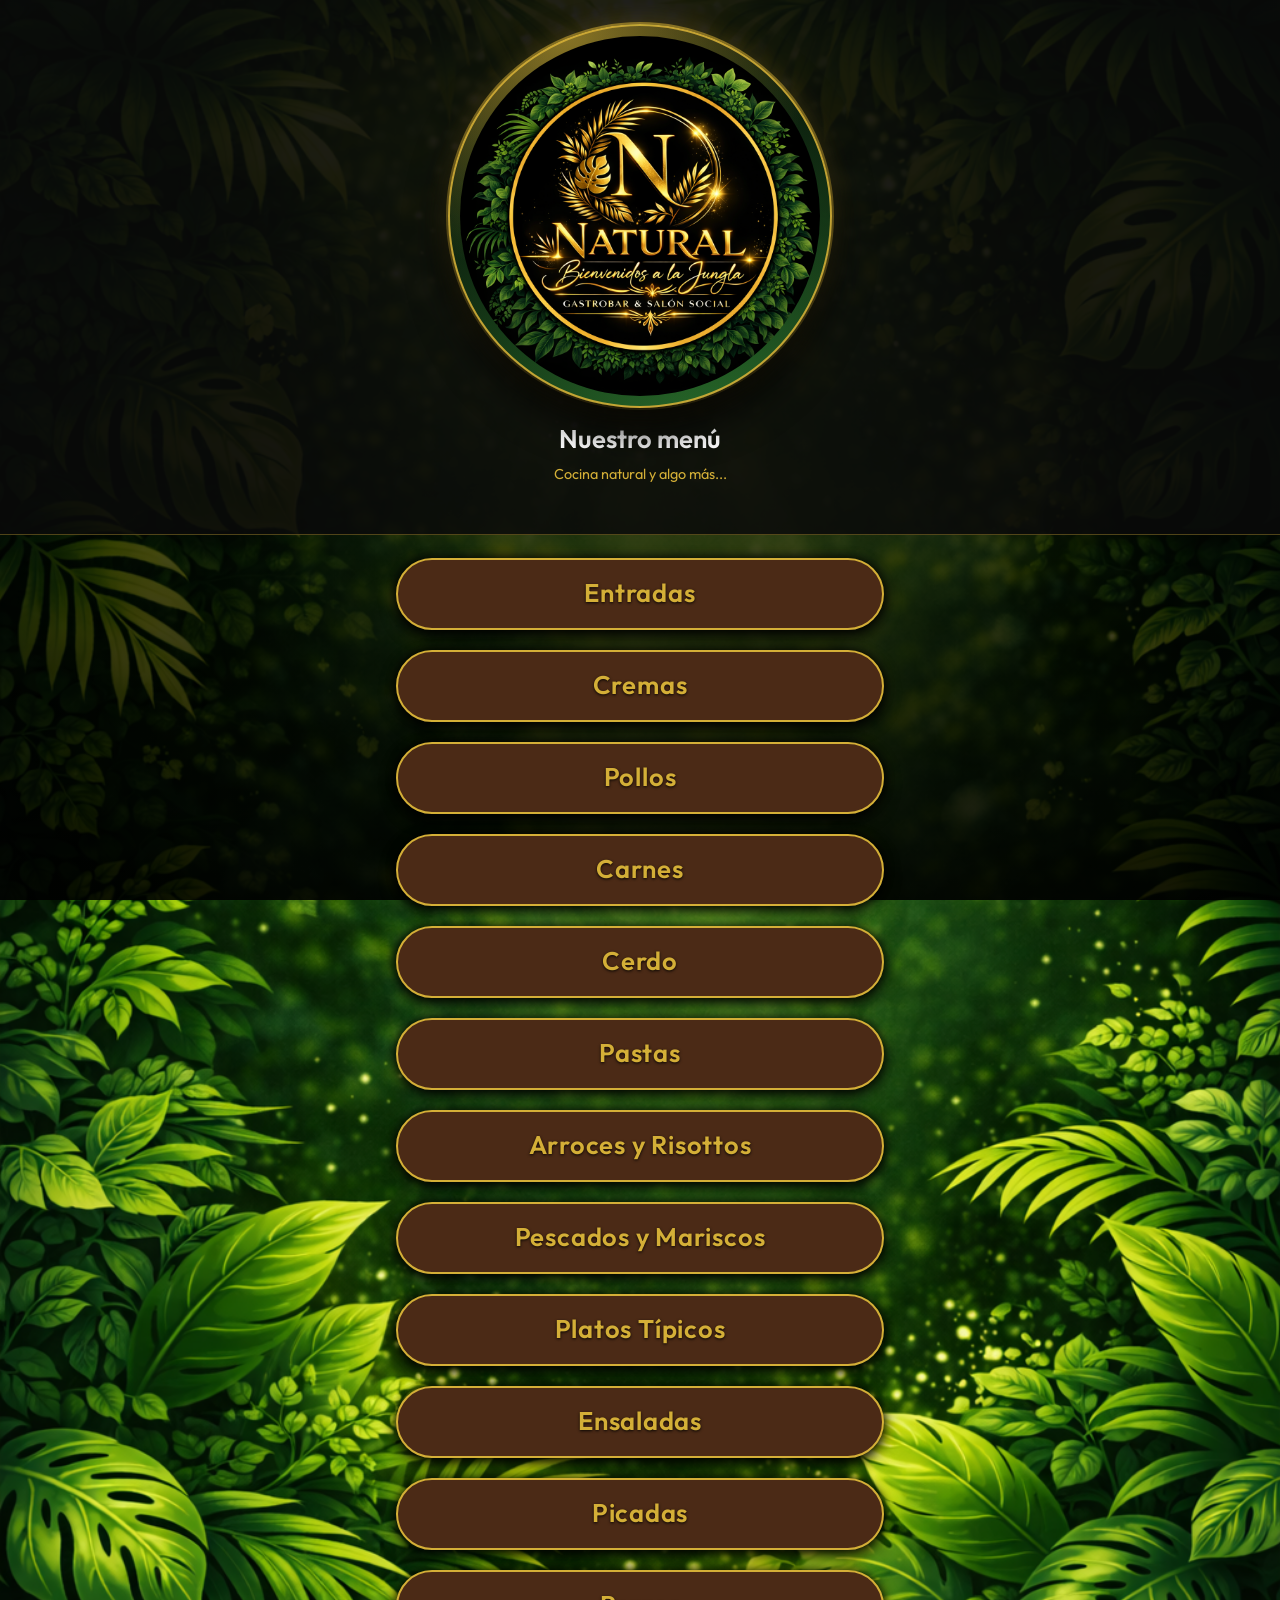
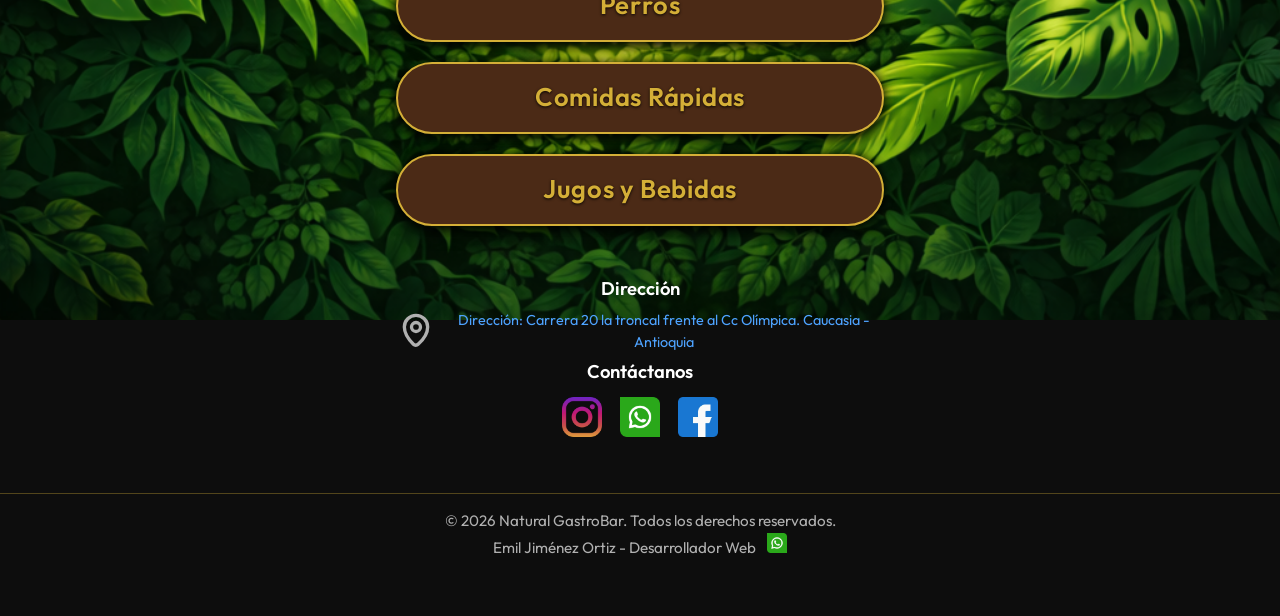
<file: index.html>
<!DOCTYPE html>
<html lang="es">
<head>
  <meta charset="UTF-8">
  <meta name="viewport" content="width=device-width, initial-scale=1.0">
  <title>Natural Menu — Menú Digital</title>
  <link rel="manifest" href="manifest.json">
  <meta name="theme-color" content="#0a0a0a">
  <meta name="apple-mobile-web-app-capable" content="yes">
  <meta name="apple-mobile-web-app-title" content="Natural GastroBar">
  <meta name="apple-mobile-web-app-status-bar-style" content="black-translucent">
  <link rel="apple-touch-icon" href="image/logo/LogoNaturalGastroBar.png">
  <link rel="stylesheet" href="styles.css">
  <link rel="preconnect" href="https://fonts.googleapis.com">
  <link rel="preconnect" href="https://fonts.gstatic.com" crossorigin>
  <link href="https://fonts.googleapis.com/css2?family=Outfit:wght@300;400;500;600;700&display=swap" rel="stylesheet">
</head>
<body>
  <!-- Botón Instalar App (Android) -->
  <button id="installBtn" class="install-btn" type="button" style="display: none;" aria-label="Instalar aplicación">
    <span class="install-btn-icon" aria-hidden="true">
      <svg viewBox="0 0 24 24" fill="none" stroke="currentColor" stroke-width="2" width="18" height="18"><path d="M21 15v4a2 2 0 0 1-2 2H5a2 2 0 0 1-2-2v-4"/><polyline points="7 10 12 15 17 10"/><line x1="12" y1="15" x2="12" y2="3"/></svg>
    </span>
    Instalar App
  </button>

  <!-- Instrucciones manuales Android (cuando no hay diálogo nativo) -->
  <div id="android-install-hint" class="android-install-hint" style="display: none;" role="dialog" aria-label="Cómo instalar la app">
    <div class="android-install-hint-inner">
      <p><strong>Para instalar Natural GastroBar:</strong></p>
      <p>Abre el <strong>menú de Chrome</strong> (⋮ los tres puntos arriba a la derecha) y elige <strong>«Instalar aplicación»</strong> o <strong>«Añadir a la pantalla de inicio»</strong>.</p>
      <button type="button" class="android-install-hint-close" id="android-install-hint-close" aria-label="Cerrar">Cerrar</button>
    </div>
  </div>

  <!-- Banner instalación iPhone -->
  <div id="ios-install-banner" class="ios-install-banner" style="display: none;" role="dialog" aria-label="Instrucciones para instalar en iPhone">
    <div class="ios-install-content">
      <span class="ios-install-icon" aria-hidden="true">
        <svg viewBox="0 0 24 24" fill="none" stroke="currentColor" stroke-width="2" width="28" height="28"><rect x="5" y="2" width="14" height="20" rx="2" ry="2"/><line x1="12" y1="18" x2="12.01" y2="18"/></svg>
      </span>
      <span>Para instalar <strong>Natural GastroBar</strong> en iPhone:</span>
    </div>
    <div class="ios-install-steps">
      <div class="ios-install-step">
        <span class="ios-install-step-num">1</span>
        <span>Toca <strong>Compartir</strong> <svg class="step-share-icon" viewBox="0 0 24 24" fill="none" stroke="currentColor" stroke-width="2" width="16" height="16"><circle cx="18" cy="5" r="3"/><circle cx="6" cy="12" r="3"/><circle cx="18" cy="19" r="3"/><line x1="8.59" y1="13.51" x2="15.42" y2="17.49"/><line x1="15.41" y1="6.51" x2="8.59" y2="10.49"/></svg></span>
      </div>
      <div class="ios-install-step">
        <span class="ios-install-step-num">2</span>
        <span>Selecciona <strong>«Agregar a inicio»</strong></span>
      </div>
      <div class="ios-install-step">
        <span class="ios-install-step-num">3</span>
        <span>Toca <strong>«Agregar»</strong>. Y así de fácil te llevas nuestro menú.</span>
      </div>
    </div>
    <button type="button" class="ios-install-close" id="ios-install-close" aria-label="Cerrar">×</button>
  </div>

  <header class="main-header">
    <div class="logo-container">
      <h1 class="logo">
        <div class="logo-frame">
          <img src="image/logo/LogoNaturalGastroBar.png" alt="Natural GastroBar" class="logo-img">
        </div>
      </h1>
    </div>
    <h2 class="menu-title">Nuestro menú</h2>
    <p class="menu-tagline">Cocina natural y algo más...</p>
  </header>

  <main class="page-main">
    <!-- Menu Categories: cada categoría abre en página aparte -->
    <section class="menu-categories">
      <a href="categoria.html?cat=entradas" class="category-card">
        <span class="category-label">Entradas</span>
      </a>
      <a href="categoria.html?cat=cremas" class="category-card">
        <span class="category-label">Cremas</span>
      </a>
      <a href="categoria.html?cat=pollos" class="category-card">
        <span class="category-label">Pollos</span>
      </a>
      <a href="categoria.html?cat=carnes" class="category-card">
        <span class="category-label">Carnes</span>
      </a>
      <a href="categoria.html?cat=cerdo" class="category-card">
        <span class="category-label">Cerdo</span>
      </a>
      <a href="categoria.html?cat=pastas" class="category-card">
        <span class="category-label">Pastas</span>
      </a>
      <a href="categoria.html?cat=arroces" class="category-card">
        <span class="category-label">Arroces y Risottos</span>
      </a>
      <a href="categoria.html?cat=pescados" class="category-card">
        <span class="category-label">Pescados y Mariscos</span>
      </a>
      <a href="categoria.html?cat=tipicos" class="category-card">
        <span class="category-label">Platos Típicos</span>
      </a>
      <a href="categoria.html?cat=ensaladas" class="category-card">
        <span class="category-label">Ensaladas</span>
      </a>
      <a href="categoria.html?cat=picadas" class="category-card">
        <span class="category-label">Picadas</span>
      </a>
      <a href="categoria.html?cat=perros" class="category-card">
        <span class="category-label">Perros</span>
      </a>
      <a href="categoria.html?cat=rapidas" class="category-card">
        <span class="category-label">Comidas Rápidas</span>
      </a>
      <a href="categoria.html?cat=jugos" class="category-card">
        <span class="category-label">Jugos y Bebidas</span>
      </a>
    </section>

    <section class="contact-section">
      <h3 class="contact-title">Dirección</h3>
      <a href="https://maps.app.goo.gl/ojxhmL6VPi9TVXUM7" target="_blank" rel="noopener noreferrer" class="contact-link contact-address" aria-label="Ver ubicación en Google Maps">
        <span class="contact-icon" aria-hidden="true">
          <svg viewBox="0 0 24 24" fill="none" stroke="currentColor" stroke-width="2">
            <path d="M12 2C8.13 2 5 5.13 5 9c0 4.28 3.4 8.31 5.44 10.37a1.99 1.99 0 0 0 2.82 0C15.6 17.31 19 13.28 19 9c0-3.87-3.13-7-7-7z" />
            <circle cx="12" cy="9" r="2.7" />
          </svg>
        </span>
        <span class="contact-address-text">
          Dirección: Carrera 20 la troncal frente al Cc Olímpica. Caucasia - Antioquia
        </span>
      </a>
      <h3 class="contact-title">Contáctanos</h3>
      <div class="contact-links">
        
        <a href="https://www.instagram.com/natural_caucasia/" target="_blank" rel="noopener noreferrer" class="contact-link" aria-label="Instagram">
          <span class="contact-icon">
            <img src="image/Redes/instagram.png" alt="Instagram">
          </span>
        </a>
        <a href="https://wa.me/573136904027" target="_blank" rel="noopener noreferrer" class="contact-link" aria-label="WhatsApp">
          <span class="contact-icon">
            <img src="image/Redes/whatsaap.png" alt="WhatsApp">
          </span>
        </a>
        <span class="contact-link contact-link--disabled" aria-label="Facebook (próximamente)">
        <span class="contact-icon">
          <img src="image/Redes/facebook.png" alt="Facebook (sin enlace por ahora)">
        </span>
        </span>
      </div>
    </section>
  </main>

  <footer class="main-footer">
    <p>© 2026 Natural GastroBar. Todos los derechos reservados.</p>
    <p>
      Emil Jiménez Ortiz - Desarrollador Web
      <a href="https://wa.me/573192364724" target="_blank" rel="noopener noreferrer" class="footer-whatsapp" aria-label="Contactar por WhatsApp">
        <img src="image/Redes/whatsaap.png" alt="WhatsApp">
      </a>
    </p>
  </footer>

  <script src="menu.js"></script>
  <script>
    (function () {
      // Registrar Service Worker
      if ('serviceWorker' in navigator) {
        window.addEventListener('load', function () {
          navigator.serviceWorker.register('sw.js').catch(function () {});
        });
      }

      var installBtn = document.getElementById('installBtn');
      var iosBanner = document.getElementById('ios-install-banner');
      var iosClose = document.getElementById('ios-install-close');

      // Detectar si la app ya está instalada / en modo standalone (Android o iOS)
      function esStandalone() {
        var mql = window.matchMedia && window.matchMedia('(display-mode: standalone)');
        var byDisplayMode = mql && mql.matches;
        var byNavigator = window.navigator && window.navigator.standalone === true;
        return !!(byDisplayMode || byNavigator);
      }

      // Detectar si es iOS (Safari en iPhone/iPad)
      function esIOS() {
        return /iPad|iPhone|iPod/.test(navigator.userAgent) || (navigator.platform === 'MacIntel' && navigator.maxTouchPoints > 1);
      }

      // Mostrar u ocultar banner iOS (solo en móvil, no instalado como PWA)
      function revisarBannerIOS() {
        if (!esIOS()) return;
        if (esStandalone()) return;
        if (sessionStorage.getItem('iosInstallBannerCerrado')) return;
        iosBanner.style.display = 'block';
      }

      if (iosClose) {
        iosClose.addEventListener('click', function () {
          iosBanner.style.display = 'none';
          try { sessionStorage.setItem('iosInstallBannerCerrado', '1'); } catch (e) {}
        });
      }

      // Android: botón "Instalar App" (si hay beforeinstallprompt o siempre en Android como fallback)
      var deferredPrompt;
      function esAndroid() {
        return /Android/i.test(navigator.userAgent);
      }

      window.addEventListener('beforeinstallprompt', function (e) {
        e.preventDefault();
        deferredPrompt = e;
        if (installBtn && !esStandalone()) installBtn.style.display = 'flex';
      });

      window.addEventListener('appinstalled', function () {
        deferredPrompt = null;
        if (installBtn) installBtn.style.display = 'none';
        if (androidHint) androidHint.style.display = 'none';
      });

      // En Android mostrar el botón siempre después de un momento (por si Chrome no dispara beforeinstallprompt)
      if (esAndroid() && installBtn && !esStandalone()) {
        setTimeout(function () {
          installBtn.style.display = 'flex';
        }, 2000);
      }

      var androidHint = document.getElementById('android-install-hint');
      var androidHintClose = document.getElementById('android-install-hint-close');
      if (androidHintClose) {
        androidHintClose.addEventListener('click', function () {
          if (androidHint) androidHint.style.display = 'none';
        });
      }
      if (androidHint) {
        androidHint.addEventListener('click', function (e) {
          if (e.target === androidHint) androidHint.style.display = 'none';
        });
      }

      if (installBtn) {
        installBtn.addEventListener('click', function () {
          if (deferredPrompt) {
            deferredPrompt.prompt();
            deferredPrompt.userChoice.then(function (result) {
              if (result.outcome === 'accepted') installBtn.style.display = 'none';
              deferredPrompt = null;
            });
          } else if (esAndroid() && androidHint && !esStandalone()) {
            androidHint.style.display = 'flex';
          }
        });
      }

      // En móvil iOS mostrar banner después de un momento
      if (esIOS() && iosBanner) {
        setTimeout(revisarBannerIOS, 1500);
      }
    })();
  </script>
</body>
</html>
</file>
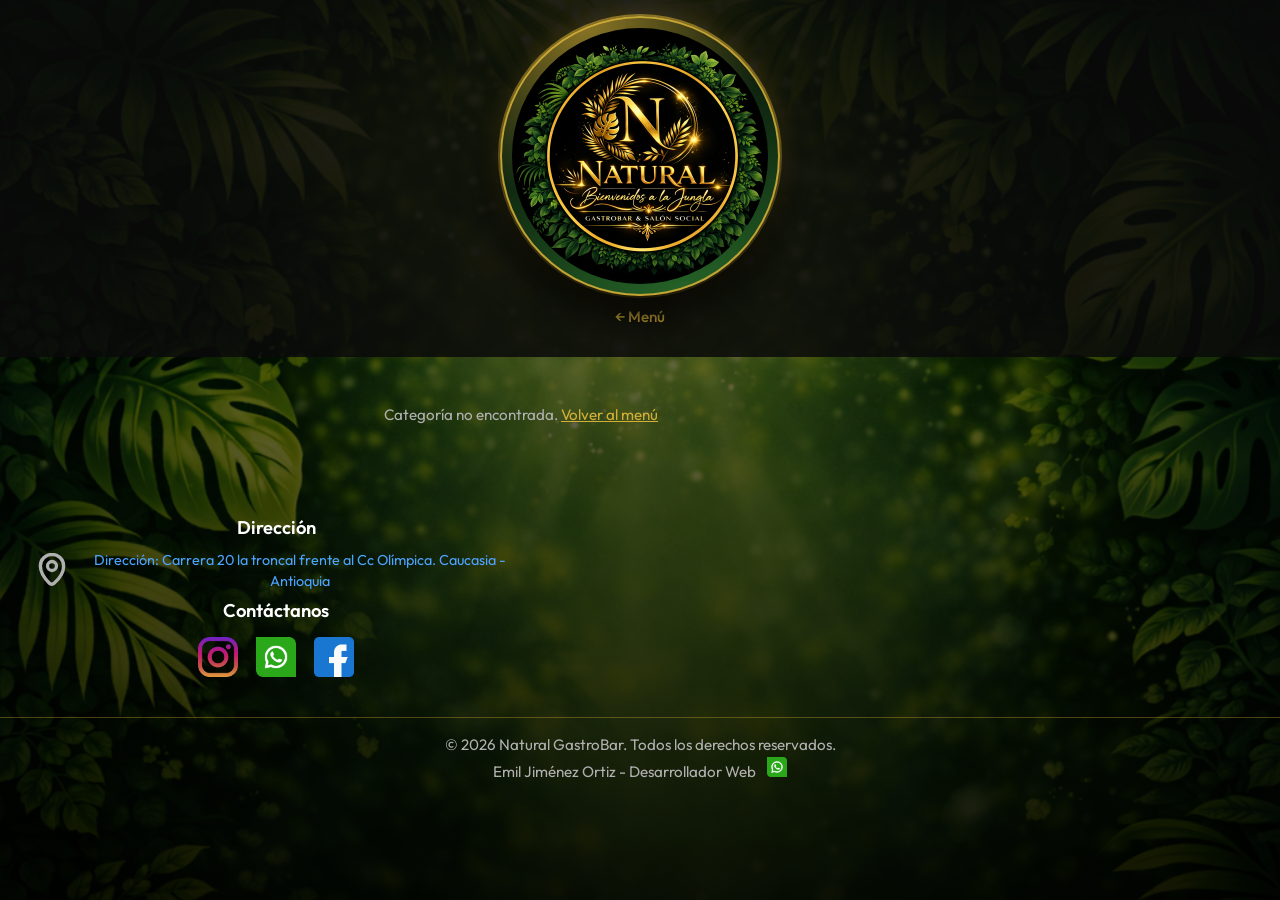
<file: categoria.html>
<!DOCTYPE html>
<html lang="es">
<head>
  <meta charset="UTF-8">
  <meta name="viewport" content="width=device-width, initial-scale=1.0">
  <title>Natural Menu — Categoría</title>
  <link rel="stylesheet" href="styles.css">
  <link rel="preconnect" href="https://fonts.googleapis.com">
  <link rel="preconnect" href="https://fonts.gstatic.com" crossorigin>
  <link href="https://fonts.googleapis.com/css2?family=Outfit:wght@300;400;500;600;700&display=swap" rel="stylesheet">
</head>
<body class="page-categoria">
  <header class="main-header main-header--small">
    <div class="logo-container">
      <h1 class="logo">
        <a href="index.html" class="logo-frame">
          <img src="image/logo/LogoNaturalGastroBar.png" alt="Natural GastroBar" class="logo-img">
        </a>
      </h1>
    </div>
    <a href="index.html" class="back-link">← Menú</a>
  </header>

  <main class="category-page-main" id="category-content">
    <p class="loading-msg">Cargando...</p>
  </main>

  <section class="contact-section contact-section--compact">
    <h3 class="contact-title">Dirección</h3>
    <a href="https://maps.app.goo.gl/ojxhmL6VPi9TVXUM7" target="_blank" rel="noopener noreferrer" class="contact-link contact-address" aria-label="Ver ubicación en Google Maps">
      <span class="contact-icon" aria-hidden="true">
        <svg viewBox="0 0 24 24" fill="none" stroke="currentColor" stroke-width="2">
          <path d="M12 2C8.13 2 5 5.13 5 9c0 4.28 3.4 8.31 5.44 10.37a1.99 1.99 0 0 0 2.82 0C15.6 17.31 19 13.28 19 9c0-3.87-3.13-7-7-7z" />
          <circle cx="12" cy="9" r="2.7" />
        </svg>
      </span>
      <span class="contact-address-text">
        Dirección: Carrera 20 la troncal frente al Cc Olímpica. Caucasia - Antioquia
      </span>
    </a>
    <h3 class="contact-title">Contáctanos</h3>
    <div class="contact-links">
    
      <a href="https://www.instagram.com/natural_caucasia/" target="_blank" rel="noopener noreferrer" class="contact-link" aria-label="Instagram">
        <span class="contact-icon"><img src="image/Redes/instagram.png" alt="Instagram"></span>
      </a>
      <a href="https://wa.me/573136904027" target="_blank" rel="noopener noreferrer" class="contact-link" aria-label="WhatsApp">
        <span class="contact-icon"><img src="image/Redes/whatsaap.png" alt="WhatsApp"></span>
      </a>
      <span class="contact-link contact-link--disabled" aria-label="Facebook (próximamente)">
        <span class="contact-icon">
          <img src="image/Redes/facebook.png" alt="Facebook (sin enlace por ahora)">
        </span>
    </div>
  </section>

  <footer class="main-footer">
    <p>© 2026 Natural GastroBar. Todos los derechos reservados.</p>
    <p>
      Emil Jiménez Ortiz - Desarrollador Web
      <a href="https://wa.me/573192364724" target="_blank" rel="noopener noreferrer" class="footer-whatsapp" aria-label="Contactar por WhatsApp">
        <img src="image/Redes/whatsaap.png" alt="WhatsApp">
      </a>
    </p>
  </footer>

  <script src="menu-data.js"></script>
  <script src="menu.js"></script>
  <script>
    (function() {
      var params = new URLSearchParams(window.location.search);
      var cat = params.get('cat') || '';
      var container = document.getElementById('category-content');
      if (typeof MENU_DATA !== 'undefined' && MENU_DATA[cat]) {
        var data = MENU_DATA[cat];
        var html = '<h2 class="category-page-title">' + escapeHtml(data.title) + '</h2>';

        // En jugos mostramos primero la tarjeta de precios (antes de la lista)
        if (cat === 'jugos') {
          html += ''
            + '<section class="jugos-pricing-card">'
            +   '<h3 class="jugos-pricing-title">Precios jugos naturales</h3>'
            +   '<div class="jugos-pricing-options">'
            +     '<div class="jugos-price-pill">'
            +       '<span class="jugos-price-label">En agua</span>'
            +       '<span class="jugos-price-value">$12.000</span>'
            +     '</div>'
            +     '<div class="jugos-price-pill jugos-price-pill--milk">'
            +       '<span class="jugos-price-label">En leche</span>'
            +       '<span class="jugos-price-value">$15.000</span>'
            +     '</div>'
            +   '</div>'
            +   '<p class="jugos-pricing-note">Elige tu sabor favorito y dinos si lo quieres en agua o en leche.</p>'
            + '</section>';
        }

        html += '<ul class="plate-list">';
        data.items.forEach(function(item) {
          html += '<li class="plate">';

          if (item.image) {
            var mediaClass = 'plate-media';
            if (item.imageLayout === 'portrait' || item.imageLayout === 'landscape') {
              mediaClass += ' plate-media--' + item.imageLayout;
            }
            var mediaData = item.imageLayout ? ' data-orientation="' + escapeHtml(item.imageLayout) + '"' : '';
            html += '<div class="' + mediaClass + '"' + mediaData + '><img src="' + escapeHtml(item.image) + '" alt="' + escapeHtml(item.name) + '" loading="lazy" decoding="async"></div>';
          }

          html += '<div class="plate-header">';
          html += '<span class="plate-name">' + escapeHtml(item.name) + '</span>';
          html += '<span class="plate-price">' + escapeHtml(item.price) + '</span>';
          html += '</div>';

          if (item.desc) {
            html += '<span class="plate-desc">' + escapeHtml(item.desc) + '</span>';
          }

          // En la categoría de jugos no mostramos botón de "Agregar a domicilio"
          if (cat !== 'jugos') {
            html += '<button type="button" class="plate-add" data-name="' +
              escapeHtml(item.name) + '" data-price="' + escapeHtml(item.price) + '" aria-label="Agregar a domicilio">' +
              '<span class="plate-add-icon" aria-hidden="true">' +
                '<svg viewBox="0 0 24 24" fill="none" stroke="currentColor" stroke-width="2">' +
                  '<path d="M5 18h2l1-3h5l2 3h3" />' +
                  '<circle cx="7" cy="18" r="2" />' +
                  '<circle cx="17" cy="18" r="2" />' +
                  '<path d="M5 18l1-5h4l2-4h4" />' +
                '</svg>' +
              '</span>' +
              '<span class="plate-add-label">Agregar a domicilio</span>' +
            '</button>';
          }

          html += '</li>';
        });
        html += '</ul>';

        if (data.extra) {
          html += '<p class="category-extra">' + escapeHtml(data.extra) + '</p>';
        }
        container.innerHTML = html;
        document.title = 'Natural Menu — ' + data.title;

        ajustarMarcosImagenPlato();
        inicializarPedidoSimple();
      } else {
        container.innerHTML = '<p class="loading-msg">Categoría no encontrada. <a href="index.html">Volver al menú</a></p>';
      }
      function escapeHtml(s) {
        var div = document.createElement('div');
        div.textContent = s;
        return div.innerHTML;
      }

      function ajustarMarcoImagen(img) {
        var media = img.closest('.plate-media');
        if (!media) return;
        var w = img.naturalWidth;
        var h = img.naturalHeight;
        if (!w || !h) return;
        var forzado = media.getAttribute('data-orientation');
        var esVertical = forzado === 'portrait' || (forzado !== 'landscape' && h > w);
        media.classList.remove('plate-media--portrait', 'plate-media--landscape');
        media.style.aspectRatio = '';
        if (esVertical) {
          media.classList.add('plate-media--portrait');
          /* Foto vertical guardada con píxeles “acostados” (ancho > alto) */
          if (forzado === 'portrait' && w > h) {
            media.style.aspectRatio = '3 / 4';
          } else {
            media.style.aspectRatio = w + ' / ' + h;
          }
        } else {
          media.classList.add('plate-media--landscape');
          media.style.aspectRatio = '4 / 3';
        }
      }

      function ajustarMarcosImagenPlato() {
        var imgs = document.querySelectorAll('.plate-media img');
        imgs.forEach(function (img) {
          function aplicar() {
            ajustarMarcoImagen(img);
          }
          img.addEventListener('load', aplicar);
          if (img.complete) {
            if (img.decode) {
              img.decode().then(aplicar).catch(aplicar);
            } else {
              aplicar();
            }
          }
        });
      }

      function inicializarPedidoSimple() {
        var numeroWhatsapp = '573136904027';
        var botones = document.querySelectorAll('.plate-add');
        if (!botones.length) return;

        botones.forEach(function (btn) {
          btn.addEventListener('click', function () {
            var nombre = btn.getAttribute('data-name') || '';
            var precio = btn.getAttribute('data-price') || '';

            var lineas = [
              'Hola, quiero hacer un pedido en Natural GastroBar:',
              '',
              nombre + ' - ' + precio,
              '',
              'Nombre:',
              'Observaciones:'
            ];

            var mensaje = lineas.join('\n');
            var url = 'https://wa.me/' + numeroWhatsapp + '?text=' + encodeURIComponent(mensaje);
            window.open(url, '_blank');
          });
        });
      }
    })();
  </script>
</body>
</html>
</file>
<file: styles.css>
/* ---- Variables (colores Natural GastroBar: dorado + verde sobre negro) ---- */
:root {
  --bg: #0d0d0d;
  --bg-header: #0a0a0a;
  --bg-card: #1a1a1a;
  --btn-primary: #2e7d32;
  --btn-primary-hover: #1b5e20;
  --text: #ffffff;
  --text-muted: #b0b0b0;
  --accent: #d4af37;
  --accent-soft: rgba(212, 175, 55, 0.2);
  --border: #333;
  --border-gold: rgba(212, 175, 55, 0.35);
  --radius: 16px;
  --font: 'Outfit', system-ui, sans-serif;
}

*, *::before, *::after { box-sizing: border-box; }
html { scroll-behavior: smooth; }
body {
  margin: 0;
  font-family: var(--font);
  font-weight: 400;
  font-size: 1rem;
  line-height: 1.5;
  color: var(--text);
  background-color: var(--bg);
  background-image:
    linear-gradient(to bottom, rgba(0, 0, 0, 0.35), rgba(0, 0, 0, 0.9)),
    url("image/fondo/fondoNatural.png");
  background-position: center top;
  background-repeat: no-repeat;
  background-size: cover;
  background-attachment: fixed;
  min-height: 100vh;
  padding-bottom: 2.5rem;
  -webkit-font-smoothing: antialiased;
}

/* ---- Header principal (home) ---- */
.main-header {
  background: rgba(10, 10, 10, 0.85);
  text-align: center;
  padding: 1.5rem 1rem 2rem;
  border-bottom: 1px solid var(--border-gold);
}
.main-header--small {
  padding: 1rem;
}

.page-main {
  padding-bottom: 1.5rem;
}
.logo-container {
  margin-bottom: 0.5rem;
  display: flex;
  justify-content: center;
  align-items: center;
  width: 100%;
}
.logo {
  margin: 0;
  line-height: 0;
  display: flex;
  justify-content: center;
  width: 100%;
}
.logo-frame {
  display: inline-block;
  padding: 10px;
  border-radius: 50%;
  overflow: hidden;
  background:
    radial-gradient(circle at 30% 0, rgba(212, 175, 55, 0.65), transparent 55%),
    radial-gradient(circle at 70% 120%, rgba(46, 125, 50, 0.9), #020202);
  box-shadow:
    0 20px 40px rgba(0, 0, 0, 0.95),
    0 0 0 2px rgba(212, 175, 55, 0.65),
    0 0 25px rgba(212, 175, 55, 0.3);
  border: 2px solid rgba(212, 175, 55, 0.9);
  transform: translateZ(0);
}
.logo a,
.logo-frame {
  text-decoration: none;
  color: inherit;
}
.logo-img {
  display: block;
  width: 100%;
  max-width: 360px;
  height: auto;
  border-radius: 50%;
}
.main-header .logo-frame {
  max-width: min(430px, 92vw);
}
.main-header--small .logo-frame {
  max-width: min(260px, 65vw);
}
@media (min-width: 768px) {
  .main-header .logo-frame {
    max-width: 460px;
  }
  .main-header--small .logo-frame {
    max-width: 280px;
  }
}
.logo-sub {
  margin: 0;
  font-size: 0.85rem;
  color: var(--text-muted);
  font-weight: 400;
}
.menu-title {
  font-size: 1.6rem;
  font-weight: 600;
  margin: 0.75rem 0 0.35rem;
  color: var(--text);
}
.menu-tagline {
  margin: 0 0 1rem;
  font-size: 0.9rem;
  color: var(--accent);
  font-weight: 400;
}
.hours-box {
  background: var(--bg-card);
  border-radius: var(--radius);
  padding: 0.75rem 1rem;
  display: inline-block;
  border: 1px solid var(--border-gold);
}
.hours-title {
  font-size: 0.9rem;
  font-weight: 600;
  margin: 0 0 0.25rem;
  color: var(--text);
}
.hours {
  margin: 0;
  font-size: 0.85rem;
  color: var(--text-muted);
}

.back-link {
  display: inline-block;
  margin-bottom: 0.75rem;
  color: var(--accent);
  text-decoration: none;
  font-size: 0.95rem;
  font-weight: 500;
}
.back-link:hover {
  text-decoration: underline;
}

/* ---- Grid de categorías (botones grandes con iconos) ---- */
.menu-categories {
  display: grid;
  grid-template-columns: 1fr;
  gap: 1rem;
  padding: 1.5rem 1rem;
  max-width: 380px;
  margin: 0 auto;
}
.category-card {
  display: flex;
  flex-direction: column;
  align-items: center;
  justify-content: center;
  gap: 0.5rem;
  padding: 0.95rem 1.25rem;
  background: #4b2a16;
  border-radius: 999px;
  color: var(--accent);
  text-decoration: none;
  font-weight: 600;
  font-size: 1.6rem;
  text-align: center;
  transition: background 0.2s, transform 0.1s, box-shadow 0.2s, border-color 0.2s;
  min-height: 72px;
  border: 2px solid var(--accent);
  box-shadow:
    0 6px 16px rgba(0, 0, 0, 0.9),
    0 0 10px rgba(0, 0, 0, 0.8);
  transform: translateY(-1px);
}
.category-card:hover {
  background: #5c341c;
  transform: translateY(-3px) scale(1.02);
  border-color: var(--accent);
  box-shadow:
    0 10px 24px rgba(0, 0, 0, 0.95),
    0 0 14px rgba(212, 175, 55, 0.45);
}
.category-card:active {
  transform: scale(0.98);
}
.category-icon {
  width: 42px;
  height: 42px;
  flex-shrink: 0;
}
.category-icon svg {
  width: 100%;
  height: 100%;
}
.category-label {
  line-height: 1.2;
  color: var(--accent);
  text-shadow: 0 1px 3px rgba(0, 0, 0, 0.9);
  letter-spacing: 0.03em;
}

/* ---- Sección contacto ---- */
.contact-section {
  padding: 1.5rem 1rem;
  background: transparent;
  margin: 0 1rem var(--radius);
  border-radius: 0;
  max-width: 480px;
  margin-left: auto;
  margin-right: auto;
  margin-bottom: 0.5rem;
  text-align: center;
}
.contact-section--compact {
  margin: 1rem;
}
.contact-title {
  font-size: 1.15rem;
  font-weight: 600;
  margin: 0 0 0.5rem;
  color: var(--text);
}
.contact-title + .contact-title {
  margin-top: 1rem;
}
.contact-link {
  display: inline-flex;
  align-items: center;
  gap: 0.5rem;
  color: var(--text-muted);
  text-decoration: none;
  font-size: 0.9rem;
  transition: color 0.2s;
}
.contact-link:hover {
  color: var(--accent);
}
.contact-address {
  margin-bottom: 0.25rem;
}
.contact-address-text {
  margin: 0;
  font-size: 0.9rem;
  color: #4ea3ff;
}
.contact-icon {
  width: 40px;
  height: 40px;
  flex-shrink: 0;
  overflow: hidden;
  font-size: 0;
}
.contact-icon svg {
  width: 100%;
  height: 100%;
}
.contact-icon img {
  display: block;
  width: 100%;
  height: 100%;
  object-fit: contain;
}
.contact-links {
  display: flex;
  justify-content: center;
  gap: 1.1rem;
  margin-top: 0.75rem;
}

/* ---- Footer ---- */
.main-footer {
  text-align: center;
  padding: 1rem;
  font-size: 0.95rem;
  color: var(--text-muted);
  border-top: 1px solid var(--border-gold);
}
.main-footer p {
  margin: 0;
}

.footer-whatsapp {
  display: inline-flex;
  align-items: center;
  margin-left: 0.5rem;
}
.footer-whatsapp img {
  width: 20px;
  height: 20px;
  display: block;
}

/* ---- FAB Contáctame (verde en armonía con el logo) ---- */
.cart-fab {
  position: fixed;
  bottom: 1.5rem;
  right: 1rem;
  display: flex;
  align-items: center;
  gap: 0.5rem;
  padding: 0.75rem 1.25rem;
  background: var(--btn-primary);
  color: #fff;
  text-decoration: none;
  font-weight: 600;
  font-size: 0.9rem;
  border-radius: 999px;
  box-shadow: 0 4px 14px rgba(46, 125, 50, 0.45);
  z-index: 100;
  transition: transform 0.2s, box-shadow 0.2s, background 0.2s;
  border: 1px solid rgba(212, 175, 55, 0.4);
}
.cart-fab:hover {
  transform: scale(1.05);
  background: var(--btn-primary-hover);
  box-shadow: 0 6px 18px rgba(46, 125, 50, 0.5);
}
.cart-fab-icon {
  width: 22px;
  height: 22px;
}
.cart-fab-icon svg {
  width: 100%;
  height: 100%;
}

.cart-bar {
  position: fixed;
  right: 1rem;
  bottom: 1.5rem;
  padding: 0;
  display: flex;
  justify-content: flex-end;
  pointer-events: none;
  z-index: 120;
}
.cart-bar-button {
  pointer-events: auto;
  display: inline-flex;
  align-items: center;
  justify-content: center;
  width: 52px;
  height: 52px;
  padding: 0;
  border-radius: 50%;
  border: 1px solid var(--accent);
  background: radial-gradient(circle at 30% 20%, #2fe36f, #1ebe5d);
  color: #fff;
  font-family: var(--font);
  font-size: 0.85rem;
  font-weight: 600;
  cursor: pointer;
  box-shadow: 0 4px 14px rgba(0, 0, 0, 0.85);
}
.cart-bar-icon {
  font-size: 1.6rem;
}

/* ---- Página de categoría (listado de platos) ---- */
.page-categoria .main-header {
  border-bottom: none;
}
.category-page-main {
  max-width: 560px;
  margin: 0 auto;
  padding: 1.5rem 1rem 2rem;
}
.category-page-title {
  font-size: 1.5rem;
  font-weight: 600;
  margin: 0 0 1.25rem;
  color: var(--accent);
  padding-bottom: 0.5rem;
  border-bottom: 1px solid var(--border-gold);
}
.loading-msg {
  color: var(--text-muted);
  font-size: 0.95rem;
}
.loading-msg a {
  color: var(--accent);
}
.category-extra {
  margin-top: 1rem;
  font-size: 0.9rem;
  color: var(--text-muted);
}
.jugos-pricing-card {
  margin-top: 1.25rem;
  padding: 1rem 0.9rem 0.9rem;
  border-radius: 16px;
  background: radial-gradient(circle at 0 0, rgba(212, 175, 55, 0.2), transparent 55%), rgba(10, 10, 10, 0.9);
  border: 1px solid var(--border-gold);
  box-shadow: 0 8px 24px rgba(0, 0, 0, 0.85);
}
.jugos-pricing-title {
  margin: 0 0 0.75rem;
  font-size: 1.05rem;
  font-weight: 600;
  color: var(--accent);
}
.jugos-pricing-options {
  display: flex;
  gap: 0.75rem;
  margin-bottom: 0.6rem;
}
.jugos-price-pill {
  flex: 1;
  border-radius: 999px;
  padding: 0.5rem 0.9rem;
  display: flex;
  flex-direction: column;
  align-items: center;
  justify-content: center;
  background: linear-gradient(135deg, rgba(255, 255, 255, 0.06), rgba(255, 255, 255, 0.02));
  border: 1px solid rgba(212, 175, 55, 0.6);
  box-shadow: 0 4px 12px rgba(0, 0, 0, 0.85);
}
.jugos-price-pill--milk {
  background: linear-gradient(135deg, rgba(79, 195, 247, 0.23), rgba(25, 118, 210, 0.15));
}
.jugos-price-label {
  font-size: 0.8rem;
  text-transform: uppercase;
  letter-spacing: 0.06em;
  color: var(--text-muted);
}
.jugos-price-value {
  font-size: 1.1rem;
  font-weight: 700;
  color: var(--accent);
}
.jugos-pricing-note {
  margin: 0;
  font-size: 0.8rem;
  color: var(--text-muted);
}
.plate-list {
  list-style: none;
  margin: 0;
  padding: 0;
}
.plate {
  list-style: none;
  display: flex;
  flex-direction: column;
  gap: 0.55rem;
  padding: 0.9rem 0.9rem 0.8rem;
  margin-bottom: 1rem;
  border-radius: 16px;
  background: rgba(10, 10, 10, 0.6);
  border: 1px solid var(--border-gold);
  box-shadow: 0 6px 18px rgba(0, 0, 0, 0.75);
  font-size: 0.95rem;
}
.plate:last-child {
  margin-bottom: 0;
}
.plate-header {
  display: flex;
  align-items: baseline;
  justify-content: space-between;
  gap: 0.75rem;
}
.plate-name {
  font-weight: 600;
  font-size: 1.35rem;
  color: var(--text);
}
.plate-price {
  font-weight: 700;
  font-size: 1.2rem;
  color: var(--accent);
  white-space: nowrap;
}
.plate-desc {
  font-size: 0.8rem;
  color: var(--text-muted);
  margin-top: -0.1rem;
}
/* Marco de imagen en celular: proporción según orientación (clases vía JS) */
.plate-media {
  width: 100%;
  aspect-ratio: 4 / 3;
  height: auto;
  flex-shrink: 0;
  display: flex;
  justify-content: center;
  align-items: center;
  background: rgba(0, 0, 0, 0.25);
  border-radius: 12px;
  border: 1px solid var(--border-gold);
  overflow: hidden;
}
.plate-media--landscape {
  aspect-ratio: 4 / 3;
}
.plate-media--portrait {
  width: 100%;
  max-height: min(75vh, 520px);
}
.plate-media img {
  width: 100%;
  height: 100%;
  max-width: 100%;
  max-height: 100%;
  object-position: center;
  display: block;
  image-orientation: from-image;
}
.plate-media--landscape img {
  object-fit: contain;
}
/* Verticales: llenan toda la tarjeta */
.plate-media--portrait img {
  object-fit: cover;
}
.plate-add {
  align-self: flex-end;
  margin-top: 0.15rem;
  display: inline-flex;
  align-items: center;
  gap: 0.4rem;
  padding: 0.35rem 0.9rem;
  border-radius: 999px;
  border: 1px solid rgba(255, 255, 255, 0.15);
  background: linear-gradient(135deg, #25d366, #1ebe5d);
  color: #fff;
  font-family: var(--font);
  font-size: 0.85rem;
  font-weight: 600;
  cursor: pointer;
  transition: background 0.15s, transform 0.1s, box-shadow 0.15s;
  box-shadow: 0 3px 10px rgba(0, 0, 0, 0.6);
}
.plate-add:hover {
  background: linear-gradient(135deg, #2fe36f, #1ebe5d);
  transform: translateY(-1px);
  box-shadow: 0 4px 13px rgba(0, 0, 0, 0.7);
}
.plate-add-icon {
  width: 18px;
  height: 18px;
  display: flex;
  align-items: center;
  justify-content: center;
}
.plate-add-icon svg {
  width: 100%;
  height: 100%;
}
.plate-add-label {
  display: inline-block;
}

.cart-panel {
  position: fixed;
  inset: 0;
  display: flex;
  align-items: center;
  justify-content: center;
  background: rgba(0, 0, 0, 0.65);
  z-index: 130;
}
.cart-panel-inner {
  width: 100%;
  max-width: 420px;
  margin: 0 1.25rem;
  padding: 0.75rem 0.9rem 0.85rem;
  border-radius: 14px;
  background: rgba(15, 15, 15, 0.95);
  border: 1px solid var(--border-gold);
  box-shadow: 0 10px 30px rgba(0, 0, 0, 0.9);
}
.cart-panel-header {
  display: flex;
  align-items: center;
  justify-content: space-between;
  margin-bottom: 0.4rem;
}
.cart-panel-title {
  margin: 0;
  font-size: 0.95rem;
  font-weight: 600;
  color: var(--accent);
}
.cart-panel-close {
  border: none;
  background: transparent;
  color: var(--text-muted);
  font-size: 1.1rem;
  cursor: pointer;
}
.cart-items {
  list-style: none;
  margin: 0;
  padding: 0;
  max-height: 220px;
  overflow-y: auto;
}
.cart-item {
  display: flex;
  flex-direction: column;
  gap: 0.25rem;
  padding: 0.3rem 0;
  border-bottom: 1px solid rgba(255, 255, 255, 0.06);
}
.cart-item:last-child {
  border-bottom: none;
}
.cart-item-name {
  font-size: 0.9rem;
}
.cart-item-controls {
  display: flex;
  align-items: center;
  gap: 0.4rem;
  font-size: 0.85rem;
}
.cart-item-btn {
  border: 1px solid rgba(255, 255, 255, 0.2);
  background: rgba(40, 40, 40, 0.9);
  color: #fff;
  width: 24px;
  height: 24px;
  display: flex;
  align-items: center;
  justify-content: center;
  border-radius: 6px;
  cursor: pointer;
  font-size: 0.8rem;
  padding: 0;
}
.cart-item-qty {
  min-width: 18px;
  text-align: center;
}
.cart-item-subtotal {
  margin-left: auto;
  font-weight: 600;
  color: var(--accent);
}
.cart-item-empty {
  font-size: 0.85rem;
  color: var(--text-muted);
}
.cart-panel-footer {
  display: flex;
  align-items: center;
  gap: 0.5rem;
  margin-top: 0.6rem;
}
.cart-panel-total-label {
  font-size: 0.85rem;
}
.cart-panel-total-value {
  font-size: 0.95rem;
  font-weight: 600;
  color: var(--accent);
}
.cart-panel-send {
  margin-left: auto;
  padding: 0.35rem 0.9rem;
  border-radius: 999px;
  border: none;
  background: #25d366;
  color: #fff;
  font-family: var(--font);
  font-size: 0.85rem;
  font-weight: 600;
  cursor: pointer;
}
.cart-panel-send:hover {
  background: #1ebe5d;
}

/* ---- PWA: botón Instalar (Android) y banner iOS ---- */
.install-btn {
  display: none;
  position: fixed;
  top: 10px;
  right: 10px;
  z-index: 1000;
  padding: 10px 20px;
  border-radius: 25px;
  font-weight: 600;
  font-family: var(--font);
  font-size: 0.95rem;
  box-shadow: 0 4px 15px rgba(0, 0, 0, 0.3);
  color: #000;
  background: var(--accent);
  border: none;
  cursor: pointer;
  align-items: center;
  gap: 8px;
}
.install-btn:hover {
  background: #c4a028;
  color: #000;
}
.install-btn-icon {
  display: inline-flex;
  line-height: 0;
}

/* Instrucciones manuales Android (overlay) */
.android-install-hint {
  display: none;
  position: fixed;
  inset: 0;
  z-index: 1001;
  background: rgba(0, 0, 0, 0.75);
  align-items: center;
  justify-content: center;
  padding: 1rem;
  box-sizing: border-box;
}
.android-install-hint-inner {
  background: var(--bg-card);
  border: 1px solid var(--border-gold);
  border-radius: var(--radius);
  padding: 1.25rem;
  max-width: 320px;
  box-shadow: 0 8px 32px rgba(0, 0, 0, 0.5);
}
.android-install-hint-inner p {
  margin: 0 0 0.75rem;
  font-size: 0.95rem;
  color: var(--text);
  line-height: 1.45;
}
.android-install-hint-inner p:last-of-type {
  margin-bottom: 1rem;
}
.android-install-hint-inner strong {
  color: var(--accent);
}
.android-install-hint-close {
  display: block;
  width: 100%;
  padding: 0.5rem 1rem;
  border-radius: 999px;
  border: 1px solid var(--border-gold);
  background: transparent;
  color: var(--accent);
  font-family: var(--font);
  font-weight: 600;
  font-size: 0.9rem;
  cursor: pointer;
}
.android-install-hint-close:hover {
  background: var(--accent-soft);
}

.ios-install-banner {
  position: fixed;
  bottom: 0;
  left: 0;
  right: 0;
  z-index: 1000;
  background: rgba(10, 10, 10, 0.97);
  border-top: 2px solid var(--border-gold);
  padding: 1rem 1rem 1.25rem;
  box-shadow: 0 -4px 20px rgba(0, 0, 0, 0.4);
}
.ios-install-content {
  display: flex;
  align-items: center;
  gap: 0.75rem;
  margin-bottom: 0.75rem;
  font-size: 0.95rem;
  color: var(--text);
}
.ios-install-content strong {
  color: var(--accent);
}
.ios-install-icon {
  flex-shrink: 0;
  color: var(--accent);
}
.ios-install-steps {
  display: flex;
  flex-direction: column;
  gap: 0.5rem;
}
.ios-install-step {
  display: flex;
  align-items: flex-start;
  gap: 0.6rem;
  font-size: 0.9rem;
  color: var(--text-muted);
}
.ios-install-step strong {
  color: var(--text);
}
.ios-install-step-num {
  flex-shrink: 0;
  width: 1.4rem;
  height: 1.4rem;
  border-radius: 50%;
  background: var(--accent);
  color: #000;
  font-weight: 700;
  font-size: 0.8rem;
  display: inline-flex;
  align-items: center;
  justify-content: center;
}
.step-share-icon {
  vertical-align: middle;
  margin-left: 2px;
}
.ios-install-close {
  position: absolute;
  top: 0.5rem;
  right: 0.75rem;
  background: none;
  border: none;
  color: var(--text-muted);
  font-size: 1.5rem;
  line-height: 1;
  cursor: pointer;
  padding: 0.25rem;
}
.ios-install-banner {
  position: fixed;
  bottom: 0;
  left: 0;
  right: 0;
  z-index: 1000;
  background: rgba(10, 10, 10, 0.97);
  border-top: 2px solid var(--border-gold);
  padding: 1rem 1rem 1.25rem 1rem;
  padding-right: 2.5rem;
  box-shadow: 0 -4px 20px rgba(0, 0, 0, 0.4);
}
.ios-install-close {
  position: absolute;
  top: 0.5rem;
  right: 0.75rem;
  background: none;
  border: none;
  color: var(--text-muted);
  font-size: 1.5rem;
  line-height: 1;
  cursor: pointer;
  padding: 0.25rem;
}
.ios-install-close:hover {
  color: var(--text);
}

/* ---- Responsive ---- */
@media (max-width: 380px) {
  .menu-categories { gap: 0.75rem; padding: 1rem; }
  .category-card { padding: 1rem 0.5rem; font-size: 0.85rem; min-height: 88px; }
  .category-icon { width: 36px; height: 36px; }
  .category-page-main { padding: 1rem 0.75rem 1.75rem; }
  .plate { padding: 0.75rem; margin-bottom: 0.85rem; }
  .plate-name { font-size: 1.15rem; }
  .plate-price { font-size: 1.05rem; }
  .plate-media--portrait { max-height: min(68vh, 400px); }
}
@media (min-width: 768px) {
  .menu-categories { max-width: 520px; gap: 1.25rem; }
  .contact-section { max-width: 520px; }
  .category-page-main { padding: 2rem 1.5rem; }
  .plate-media--landscape { max-height: 280px; }
  .plate-media--portrait { max-height: 360px; }
}
</file>
